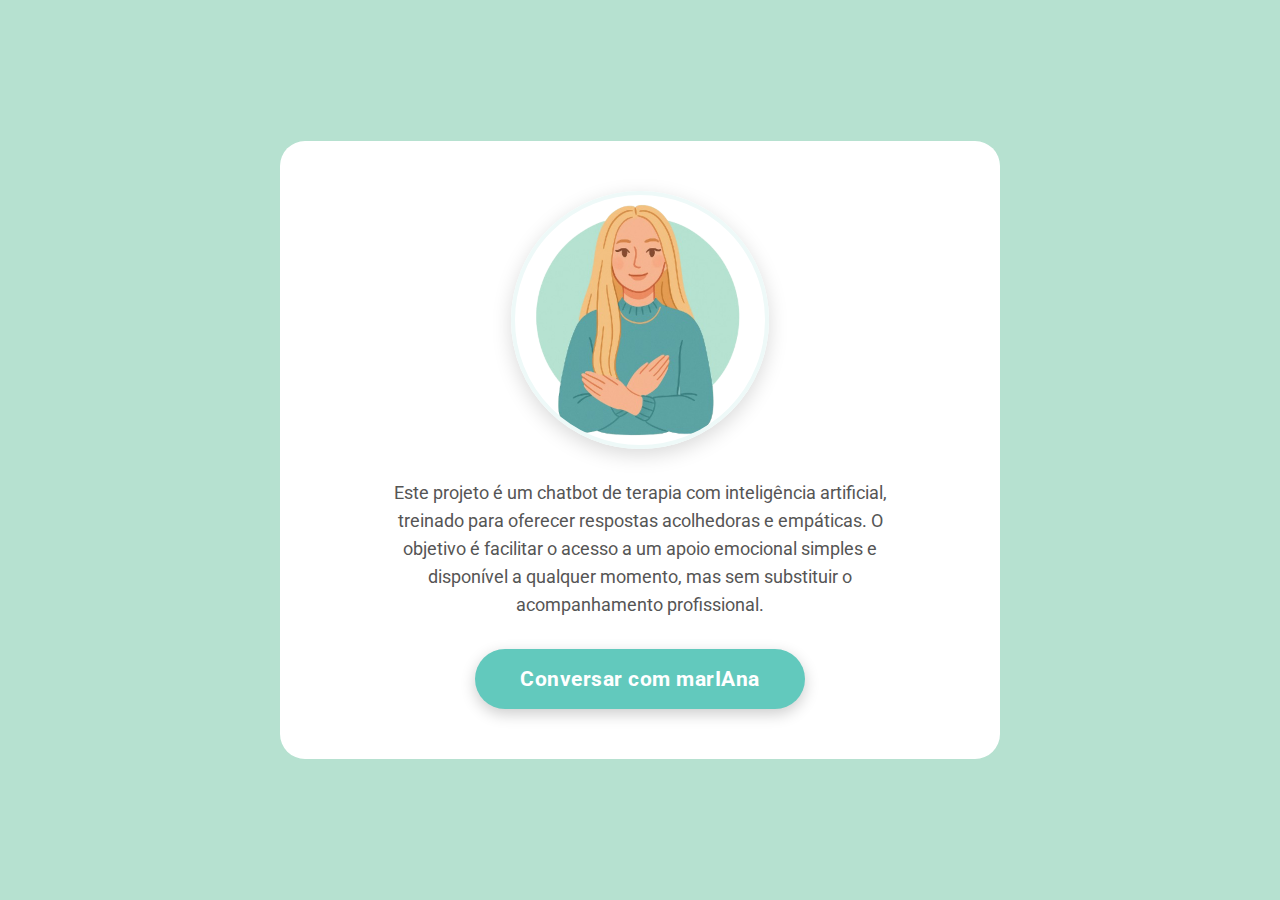
<file: index.html>
<!DOCTYPE html>
<html lang="pt-BR">
  <head>
    <meta charset="UTF-8" />
    <meta name="viewport" content="width=device-width, initial-scale=1.0" />
    <title>MarIAna terapeuta</title>
    <link
      href="https://fonts.googleapis.com/css2?family=Roboto:wght@400;700&display=swap"
      rel="stylesheet"
    />
    <link rel="stylesheet" href="estilo.css" />
  </head>
  <body>
    <!-- Agora tudo está dentro de um único container principal -->
    <div class="main-content">
        <img src="mari.png" alt="Ilustração da Mariana, seu assistente virtual" />
        
        <!-- O parágrafo agora faz parte do card principal -->
        <p class="apresentacao-texto">
            Este projeto é um chatbot de terapia com inteligência artificial, treinado para oferecer respostas acolhedoras e empáticas. O objetivo é facilitar o acesso a um apoio emocional simples e disponível a qualquer momento, mas sem substituir o acompanhamento profissional.
        </p>

        <a href="inicio.html">
            <button>Conversar com marIAna</button>
        </a>
    </div>
  </body>
</html>
</file>
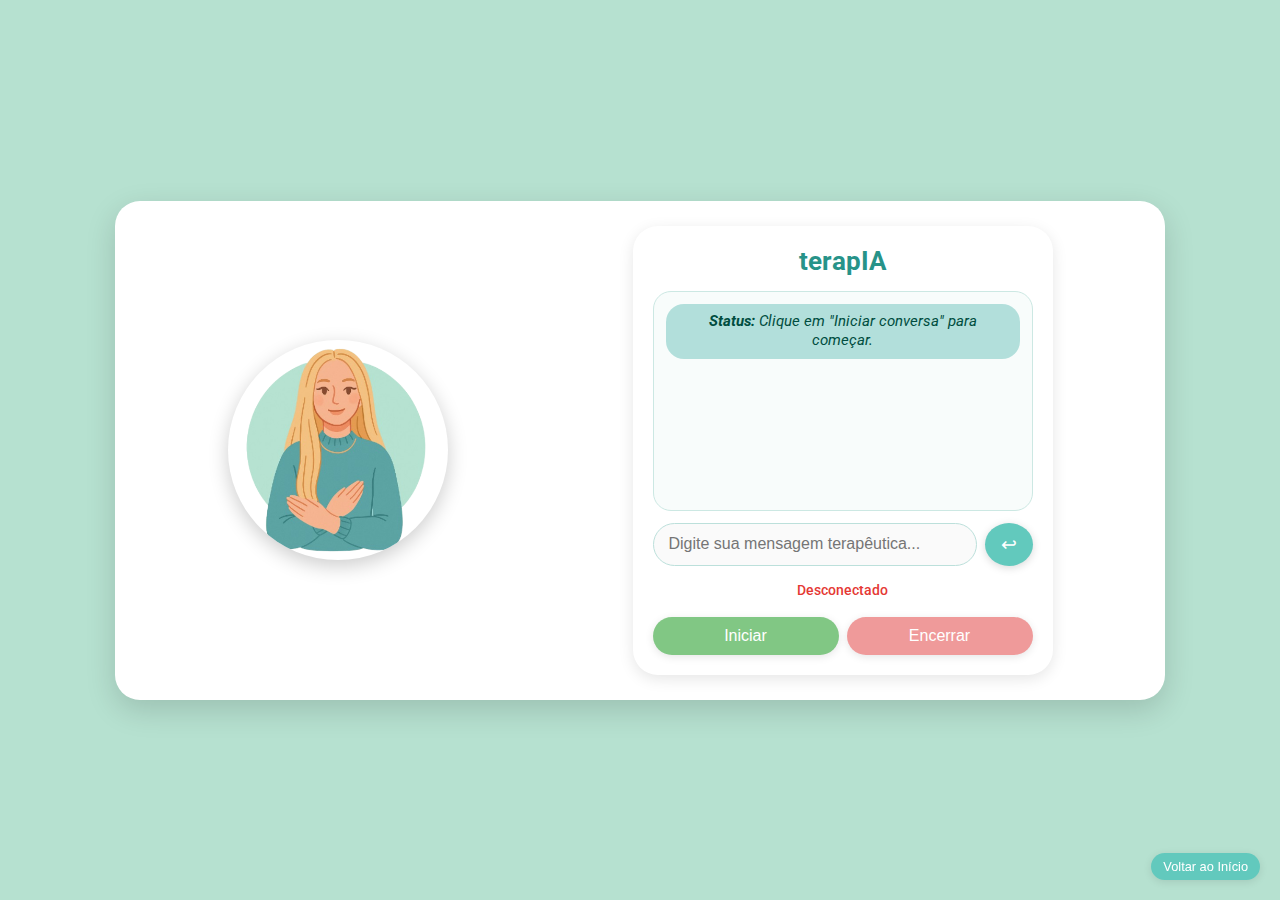
<file: inicio.html>
<!DOCTYPE html>
<html lang="pt-BR">
<head>
  <meta charset="UTF-8" />
  <meta name="viewport" content="width=device-width, initial-scale=1.0" />
  <title>Terapia com Chatbot</title>
  <link href="https://fonts.googleapis.com/css2?family=Roboto:wght@400;700&display=swap" rel="stylesheet">
  <link rel="stylesheet" href="style.css" />
</head>
<body>

  <div class="terapia-container">
    <div class="ilustracao">
      <img src="mari.png" alt="Ilustração terapia" />
    </div>

    <div class="chat-container">
      <h1 class="titulo">terapIA</h1>

      <div id="chat-box" class="chat-box">
      </div>

      <div class="chat-input-area">
        <input type="text" id="message-input" placeholder="Digite sua mensagem terapêutica..." />
        <button id="send-button">↩</button>
      </div>

      <div id="connection-status" class="status-offline">Desconectado</div>
      <div id="controles">
        <button id="iniciarBtn">Iniciar</button>
        <button id="encerrarBtn">Encerrar</button>
      </div>

       <div class="back-to-home-container">
            <a href="index.html" id="backHomeLink"> <button id="backHomeBtn">Voltar ao Início</button>
            </a>
          </div>
      </div> </div> <script src="https://cdn.socket.io/4.7.5/socket.io.min.js"></script>
  <script src="script.js"></script>
</body>
</html>
</file>
<file: estilo.css>
body {
    font-family: 'Roboto', sans-serif;
    background-color: #b6e1d0;
    display: flex;
    justify-content: center;
    align-items: center;
    min-height: 100vh;
    margin: 0;
    padding: 20px;
    box-sizing: border-box;
}

/* Ajustes no container principal para empilhar os itens */
.main-content {
    display: flex;
    flex-direction: column; /* IMPORTANTE: Organiza os itens verticalmente */
    align-items: center;    /* Centraliza os itens horizontalmente */
    gap: 30px;              /* Espaçamento entre a imagem, texto e botão */
    background-color: #ffffff;
    border-radius: 25px;
    padding: 50px 60px;     /* Ajuste no padding lateral */
    box-shadow: 0 10px B30px rgba(0, 0, 0, 0.1);
    max-width: 600px;       /* Um pouco mais de largura para o texto */
    width: 90%;
    text-align: center;     /* Garante que todo texto interno seja centralizado */
}

/* Estilos da imagem (praticamente os mesmos, estão ótimos) */
img {
    width: 250px;
    height: auto;
    border-radius: 50%;
    /* AJUSTE AQUI: Adiciona uma borda que combina com o fundo */
    border: 4px solid #eef9f8; 
    box-shadow: 0 6px 20px rgba(0, 0, 0, 0.15);
    transition: transform 0.3s ease;
}

img:hover {
    transform: scale(1.05);
}

/* --- REFINAMENTO DO PARÁGRAFO --- */
.apresentacao-texto {
    font-size: 1.1rem;      /* Tamanho de fonte confortável para leitura */
    line-height: 1.6;       /* Espaçamento entre linhas para melhor legibilidade */
    color: #555;            /* Cor de texto escura, mas não preta pura */
    max-width: 500px;       /* Limita a largura das linhas de texto */
    margin: 0;              /* Removemos margens, o 'gap' do pai já cuida do espaço */
    
    /* REMOVEMOS o background, borda e sombra para que ele "viva" dentro do card branco */
}

/* Estilos para o botão (praticamente os mesmos, estão ótimos) */
button {
    font-family: 'Roboto', sans-serif;
    padding: 18px 45px;
    font-size: 1.3em;
    background-color: #62c9bd;
    color: white;
    border: none;
    border-radius: 40px;
    cursor: pointer;
    box-shadow: 0 5px 15px rgba(0, 0, 0, 0.2);
    transition: background-color 0.3s ease, transform 0.2s ease;
    letter-spacing: 0.5px;
    font-weight: 700;
}

button:hover {
    background-color: #4ea89e;
    transform: translateY(-5px);
}

/* REMOVEMOS o .texto-container pois ele não existe mais */

/* Media Queries para responsividade */
@media (max-width: 768px) {
    .main-content {
        gap: 25px; /* Menor espaçamento em telas pequenas */
        padding: 40px 30px;
    }
    img {
        width: 180px; /* Imagem menor */
    }
    .apresentacao-texto {
        font-size: 1rem; /* Fonte do texto um pouco menor */
    }
    button {
        font-size: 1.1em;
        padding: 15px 35px;
    }
}
</file>
<file: style.css>
/* Reset básico para todos os elementos */
* {
  margin: 0;
  padding: 0;
  box-sizing: border-box;
}

/* Estilos para o corpo da página */
body {
  font-family: 'Roboto', sans-serif; /* Usando a fonte Roboto */
  background-color: #b6e1d0; /* Cor de fundo suave */
  display: flex;
  flex-direction: column;
  align-items: center;
  justify-content: center; /* Centraliza verticalmente */
  min-height: 100vh;
  padding: 15px; /* Reduzido o padding geral do body */
  overflow: hidden; /* Garante que não haverá barras de rolagem desnecessárias */
}

/* Container principal da terapia (imagem e chat) */
.terapia-container {
  display: flex;
  gap: 40px; /* Espaço entre a imagem e o chat */
  align-items: center; /* Alinha verticalmente os itens (ilustracao e chat-container) */
  background-color: #ffffff; /* Fundo branco para o container principal */
  border-radius: 25px; /* Bordas mais arredondadas */
  padding: 25px 40px; /* Reduzido o padding do container para diminuir a altura */
  box-shadow: 0 10px 30px rgba(0,0,0,0.15); /* Sombra mais destacada */
  max-width: 1050px; /* Largura máxima */
  width: 100%;
  justify-content: space-around; /* Distribui o espaço igualmente entre os itens e as bordas */
  flex-wrap: wrap; /* Permite que os itens quebrem linha em telas menores */
}

/* CONTAINER DA ILUSTRAÇÃO - ESTILOS PARA CENTRALIZAR A IMAGEM DENTRO DELE */
.ilustracao {
  display: flex; /* Transforma o container da imagem em um flexbox */
  justify-content: center; /* Centraliza a imagem horizontalmente dentro da div .ilustracao */
  align-items: center; /* Centraliza a imagem verticalmente dentro da div .ilustracao */
  /* Se precisar, adicione um min-width para o container da imagem aqui */
}

/* Imagem da ilustração */
.ilustracao img {
  width: 220px; /* Largura da imagem */
  height: auto;
  border-radius: 50%; /* Deixa a imagem circular */
  box-shadow: 0 6px 20px rgba(0,0,0,0.2); /* Sombra para destaque */
  transition: transform 0.3s ease; /* Efeito suave ao passar o mouse */
}

.ilustracao img:hover {
  transform: scale(1.08); /* Aumenta a imagem ao passar o mouse */
}

/* Container do chat */
.chat-container {
  background-color: #ffffff; /* Fundo branco */
  border-radius: 25px; /* Bordas arredondadas */
  width: 420px; /* Largura do chat */
  display: flex;
  flex-direction: column;
  padding: 20px; /* Reduzido o padding interno do chat container */
  box-shadow: 0 4px 15px rgba(0,0,0,0.1); /* Sombra suave */
}

/* Título do chat */
.titulo {
  text-align: center;
  font-size: 26px; /* Levemente reduzido o tamanho do título */
  color: #279389; /* Cor do título */
  margin-bottom: 15px; /* Reduzido o espaço abaixo do título */
  font-weight: 700; /* Título em negrito */
}

/* Caixa de mensagens do chat */
#chat-box {
  flex-grow: 1;
  height: 220px; /* PRINCIPAL MUDANÇA: Reduzido a altura da caixa de chat */
  min-height: 150px; /* Garante uma altura mínima */
  overflow-y: auto;
  background-color: #f8fcfb; /* Fundo levemente diferente para a caixa de chat */
  border: 1px solid #cce8e3; /* Borda mais suave */
  border-radius: 18px; /* Bordas arredondadas */
  padding: 12px; /* Reduzido o padding interno da caixa de chat */
  margin-bottom: 12px; /* Reduzido o espaço abaixo da caixa de chat */
  display: flex;
  flex-direction: column; /* Para as mensagens se alinharem corretamente */
}

/* Área de input da mensagem */
.chat-input-area {
  display: flex;
  gap: 8px; /* Reduzido o espaço entre o input e o botão de enviar */
  margin-bottom: 8px; /* Reduzido o espaço abaixo da área de input */
}

#message-input {
  flex-grow: 1;
  padding: 10px 15px; /* Reduzido o padding do input */
  border-radius: 25px; /* Mais arredondado */
  border: 1px solid #bce0db;
  font-size: 1em; /* Levemente menor */
  outline: none; /* Remove a borda de foco padrão */
  transition: border-color 0.3s ease; /* Efeito de transição */
}

#message-input:focus {
  border-color: #62c9bd; /* Muda a borda ao focar */
}

#send-button {
  padding: 10px 16px; /* Ajustado o padding para o botão */
  border: none;
  background-color: #62c9bd;
  color: white;
  border-radius: 50%; /* Botão circular */
  font-size: 1.2em; /* Ícone um pouco menor */
  cursor: pointer;
  box-shadow: 0 2px 8px rgba(0,0,0,0.15); /* Sombra para o botão */
  transition: background-color 0.3s ease, transform 0.2s ease;
}

#send-button:hover {
  background-color: #4ea89e;
  transform: translateY(-2px); /* Efeito de "levantar" */
}

/* Status de conexão */
#connection-status {
  margin: 8px 0; /* Ajustado o margin */
  font-size: 0.9em; /* Levemente menor */
  text-align: center;
  font-weight: 500;
}

.status-online {
  color: #43a047; /* Verde para online */
}

.status-offline {
  color: #e53935; /* Vermelho para offline */
}

/* Botões de controle (Iniciar/Encerrar) */
#controles {
  display: flex;
  justify-content: space-between;
  gap: 8px; /* Reduzido o espaço entre os botões */
  margin-top: 10px; /* Reduzido o espaço acima dos botões */
}

#controles button {
  flex: 1;
  padding: 10px; /* Reduzido o padding */
  border: none;
  border-radius: 25px; /* Mais arredondado */
  font-size: 1em; /* Levemente menor */
  cursor: pointer;
  color: white;
  box-shadow: 0 2px 8px rgba(0,0,0,0.1); /* Sombra para os botões */
  transition: background-color 0.3s ease, transform 0.2s ease;
  font-weight: 500;
}

#iniciarBtn {
  background-color: #81c784; /* Verde suave */
}

#encerrarBtn {
  background-color: #ef9a9a; /* Vermelho suave */
}

#iniciarBtn:hover {
  background-color: #66bb6a;
  transform: translateY(-2px);
}

#encerrarBtn:hover {
  background-color: #e57373;
  transform: translateY(-2px);
}

/* Estilos das mensagens no chat */
.message {
  margin-bottom: 8px; /* Reduzido o espaço entre as mensagens */
  padding: 8px 12px; /* Reduzido o padding das mensagens */
  border-radius: 18px; /* Bordas levemente mais arredondadas */
  max-width: 80%;
  word-wrap: break-word;
  line-height: 1.3; /* Levemente menor para economizar espaço */
  font-size: 0.95em; /* Levemente menor */
}

.user-message {
  background-color: #4d7d7e;
  color: white;
  align-self: flex-end;
  margin-left: auto;
}

.bot-message {
  background-color: #e0f7fa;
  color: #333;
  align-self: flex-start;
  margin-right: auto;
}

.status-message {
  background-color: #b2dfdb;
  color: #004d40;
  text-align: center;
  font-style: italic;
  align-self: center;
  max-width: 100%;
}

/* Media Queries para responsividade em telas menores */
@media (max-width: 768px) {
  .terapia-container {
    flex-direction: column; /* Empilha a imagem e o chat em telas menores */
    gap: 25px; /* Ajuste do gap */
    padding: 25px 15px; /* Ajuste do padding */
  }
    .ilustracao {
        margin-bottom: 20px; /* Espaço abaixo da ilustração em telas menores */
    }
  .ilustracao img {
    width: 150px; /* Reduzido a imagem para telas menores */
  }
  .chat-container {
    width: 100%;
    max-width: 320px; /* Mais ajustado para telas menores */
    padding: 15px;
  }
  #chat-box {
      height: 180px; /* Altura da caixa de chat em telas menores */
  }
  #message-input {
      padding: 8px 12px;
  }
  #send-button {
      padding: 8px 12px;
      font-size: 1.1em;
  }
  #controles button {
      padding: 8px;
      font-size: 0.9em;
  }
  .message {
      padding: 6px 10px;
      font-size: 0.9em;
  }
}
/* Container do botão de voltar ao início */
/* Container do botão de voltar ao início */
.back-to-home-container {
    position: fixed; /* Fixado na tela */
    bottom: 20px;    /* Distância do canto inferior */
    right: 20px;     /* Distância do canto direito */
    z-index: 100;    /* Garante que fique acima dos outros elementos */
}

/* Estilos para o botão "Voltar ao Início" - AJUSTADOS PARA SER MENOR */
#backHomeBtn {
    padding: 6px 12px;
    border: none;
    background-color: #62c9bd;
    color: white;
    border-radius: 18px;
    font-size: 0.8em;
    cursor: pointer;
    box-shadow: 0 2px 8px rgba(0,0,0,0.1);
    transition: background-color 0.3s ease, transform 0.2s ease;
    font-weight: 500;
    white-space: nowrap;
}

#backHomeBtn:hover {
    background-color: #4ea89e;
    transform: translateY(-2px);
}

/* Media Queries para responsividade em telas menores */
@media (max-width: 768px) {
    .back-to-home-container {
        bottom: 15px;
        right: 10px;
    }
    #backHomeBtn {
        padding: 7px 15px;
        font-size: 0.8em;
        border-radius: 20px;
    }
}
</file>
